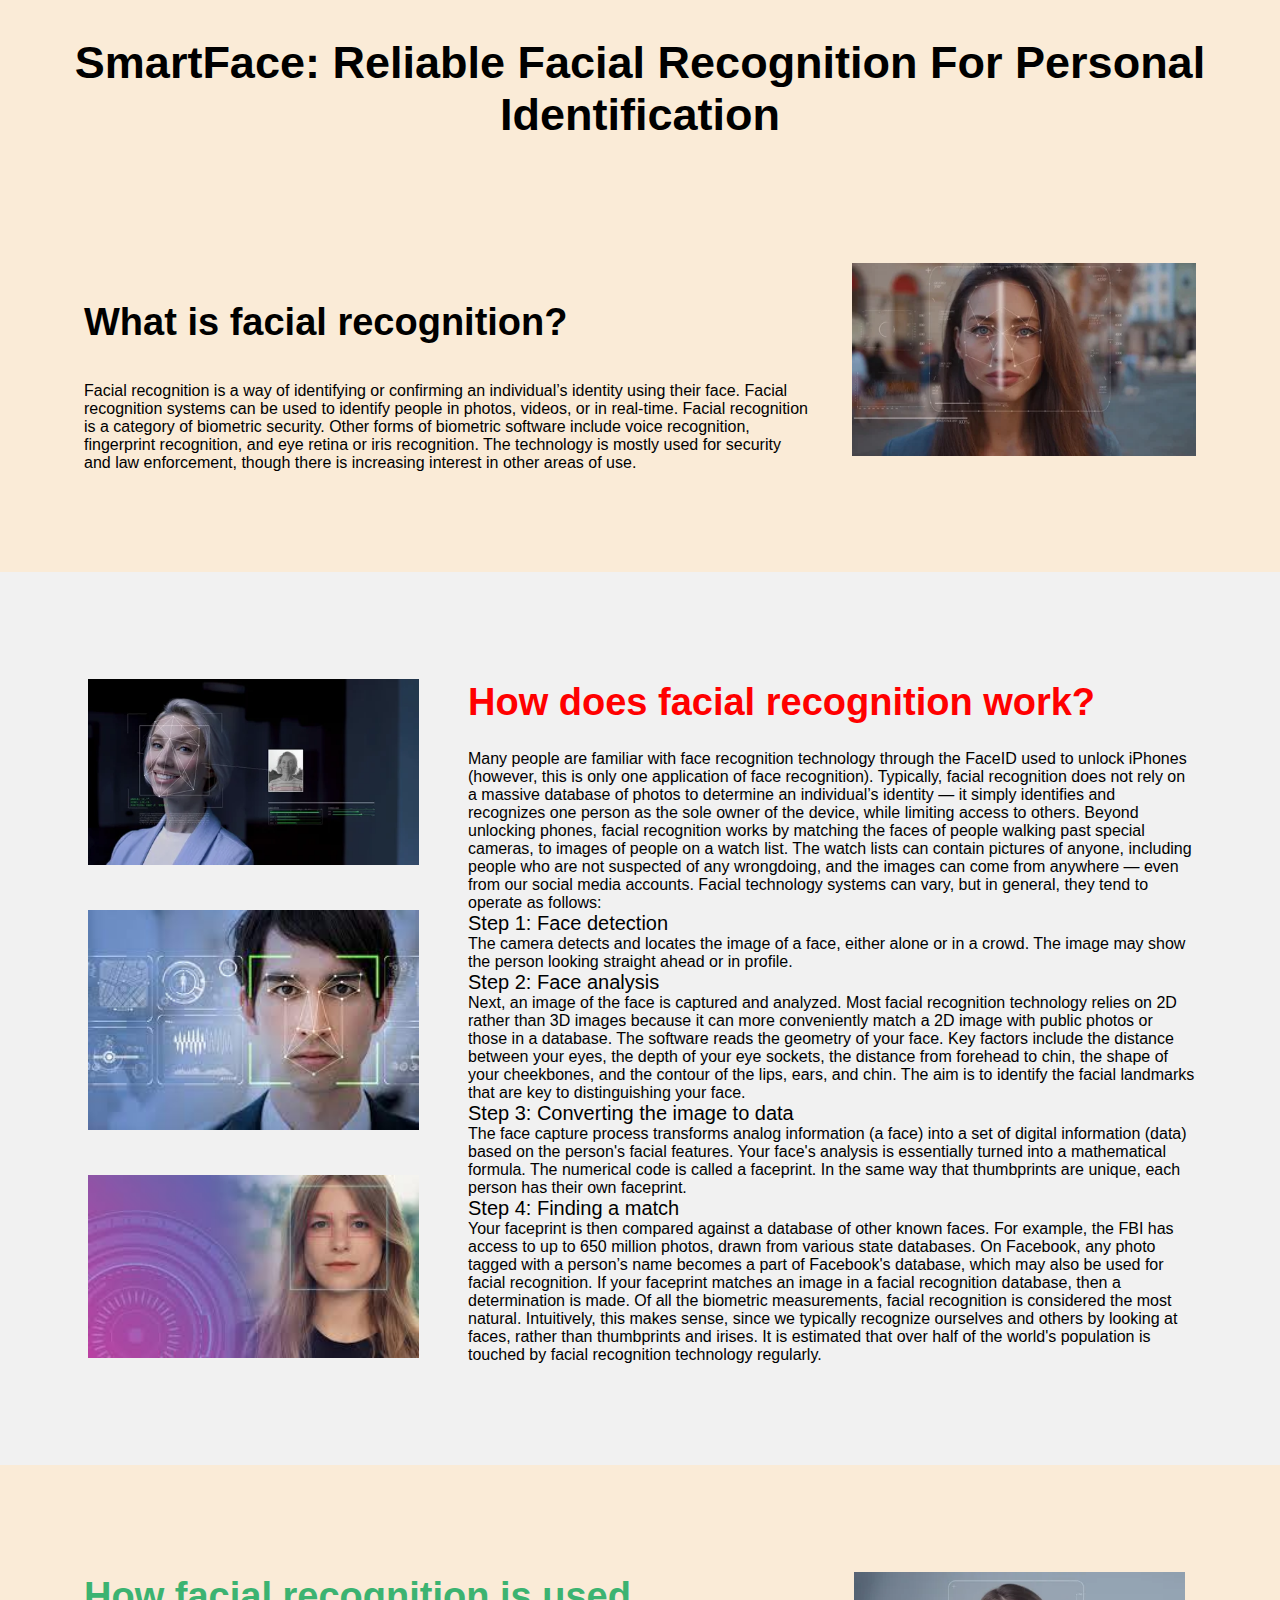
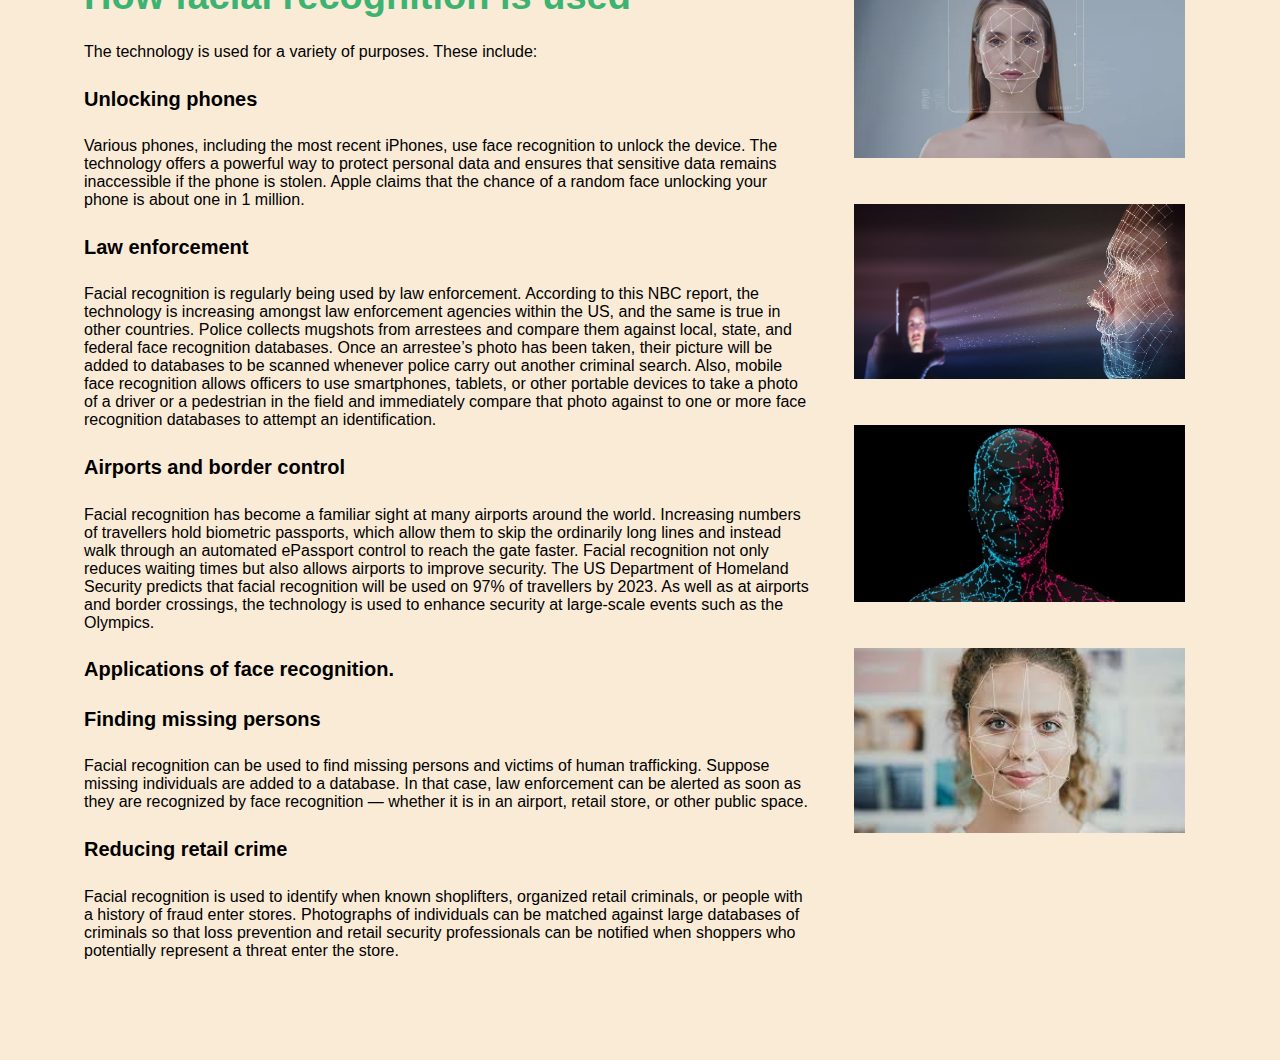
<file: lm.html>
<!DOCTYPE html>
<html>
<head>
<meta name="viewport" content="width=device-width, initial-scale=1">
<style>
* {
  box-sizing:border-box;
}

body {
  margin: 0;
  font-family: Arial, Helvetica, sans-serif;
  background: antiquewhite;
}

.container {
  padding: 64px;
}

.row:after {
  content: "";
  display: table;
  clear: both
}

.column-66 {
  float: left;
  width: 66.66666%;
  padding: 20px;
}

.column-33 {
  float: left;
  width: 33.33333%;
  padding: 20px;
}

.large-font {
  font-size: 38px;
}

.xlarge-font {
  font-size: 50px
}
img {
  display: block;
  height: auto;
  max-width: 100%;
}
#title{
    font-size: 30px;
    font-weight: bold;
    
}
#second{
  padding: 22px 2px;
  margin: 1px 2px;
}
#third{
  padding: 23px 2px;
}
@media screen and (max-width: 1000px) {
  .column-66,
  .column-33 {
    width: 100%;
    text-align: center;
  }
  img {
    margin: auto;
  }
}
</style>
</head>
<body>

<div style="text-align:center" id="title">
  <h2>SmartFace: Reliable Facial Recognition For Personal Identification</h2>
  
</div>

<!-- The App Section -->
<div class="container">
  <div class="row">
    <div class="column-66">
      <h3 class="large-font"><b>What is facial recognition?</b></h1>
      <p> Facial recognition is a way of identifying or confirming an individual’s identity using their face. Facial recognition systems can be used to identify people in photos, videos, or in real-time.

        Facial recognition is a category of biometric security. Other forms of biometric software include voice recognition, fingerprint recognition, and eye retina or iris recognition. The technology is mostly used for security and law enforcement, though there is increasing interest in other areas of use.</p>
    </div>
    <div class="column-33">
        <img id="first" src="11.jpg" width="400" height="550">
    </div>
  </div>
</div>

<!-- Clarity Section -->
<div class="container" style="background-color:#f1f1f1">
  <div class="row">
    <div class="column-33">
      <img id="second" src="mid.jpg"width="335" height="471">
      <img id="second" src="mid2.jpg"width="335" height="471">
      <img id="second" src="th1.jpg"width="335" height="471">

    </div>
    <div class="column-66">
      <h1 class="large-font" style="color:red;"><b>How does facial recognition work?</b></h1>
      <p>
        Many people are familiar with face recognition technology through the FaceID used to unlock iPhones (however, this is only one application of face recognition). Typically, facial recognition does not rely on a massive database of photos to determine an individual’s identity — it simply identifies and recognizes one person as the sole owner of the device, while limiting access to others.

        Beyond unlocking phones, facial recognition works by matching the faces of people walking past special cameras, to images of people on a watch list. The watch lists can contain pictures of anyone, including people who are not suspected of any wrongdoing, and the images can come from anywhere — even from our social media accounts. Facial technology systems can vary, but in general, they tend to operate as follows:
        
        <br><span style="font-size:20px">Step 1: Face detection</span><br>
        The camera detects and locates the image of a face, either alone or in a crowd. The image may show the person looking straight ahead or in profile.
        
       <br><span style="font-size:20px">Step 2: Face analysis</span><br>
        Next, an image of the face is captured and analyzed. Most facial recognition technology relies on 2D rather than 3D images because it can more conveniently match a 2D image with public photos or those in a database. The software reads the geometry of your face. Key factors include the distance between your eyes, the depth of your eye sockets, the distance from forehead to chin, the shape of your cheekbones, and the contour of the lips, ears, and chin. The aim is to identify the facial landmarks that are key to distinguishing your face.
        
        <br><span style="font-size:20px">Step 3: Converting the image to data</span><br>
        The face capture process transforms analog information (a face) into a set of digital information (data) based on the person's facial features. Your face's analysis is essentially turned into a mathematical formula. The numerical code is called a faceprint. In the same way that thumbprints are unique, each person has their own faceprint.
        <br><span style="font-size:20px">Step 4: Finding a match</span><br>
        Your faceprint is then compared against a database of other known faces. For example, the FBI has access to up to 650 million photos, drawn from various state databases. On Facebook, any photo tagged with a person’s name becomes a part of Facebook's database, which may also be used for facial recognition. If your faceprint matches an image in a facial recognition database, then a determination is made.
        
        Of all the biometric measurements, facial recognition is considered the most natural. Intuitively, this makes sense, since we typically recognize ourselves and others by looking at faces, rather than thumbprints and irises. It is estimated that over half of the world's population is touched by facial recognition technology regularly.
    </p>
    </div>
  </div>
</div>

<!-- The App Section -->
<div class="container">
  <div class="row">
    <div class="column-66">
      <h1 class="large-font" style="color:MediumSeaGreen;"><b>How facial recognition is used</b></h1>
   <p>
    The technology is used for a variety of purposes. These include:
<h4 style="font-size:20px">Unlocking phones</h4>
    Various phones, including the most recent iPhones, use face recognition to unlock the device. The technology offers a powerful way to protect personal data and ensures that sensitive data remains inaccessible if the phone is stolen. Apple claims that the chance of a random face unlocking your phone is about one in 1 million.
    
    <h4 style="font-size:20px">Law enforcement</h4>
    Facial recognition is regularly being used by law enforcement. According to this NBC report, the technology is increasing amongst law enforcement agencies within the US, and the same is true in other countries. Police collects mugshots from arrestees and compare them against local, state, and federal face recognition databases. Once an arrestee’s photo has been taken, their picture will be added to databases to be scanned whenever police carry out another criminal search.
    
    Also, mobile face recognition allows officers to use smartphones, tablets, or other portable devices to take a photo of a driver or a pedestrian in the field and immediately compare that photo against to one or more face recognition databases to attempt an identification.
    
    <h4 style="font-size:20px">Airports and border control</h4>
    Facial recognition has become a familiar sight at many airports around the world. Increasing numbers of travellers hold biometric passports, which allow them to skip the ordinarily long lines and instead walk through an automated ePassport control to reach the gate faster. Facial recognition not only reduces waiting times but also allows airports to improve security. The US Department of Homeland Security predicts that facial recognition will be used on 97% of travellers by 2023. As well as at airports and border crossings, the technology is used to enhance security at large-scale events such as the Olympics.
    
    <h4 style="font-size:20px">Applications of face recognition.</h4>
    
    <h4 style="font-size:20px">Finding missing persons</h4>
    Facial recognition can be used to find missing persons and victims of human trafficking. Suppose missing individuals are added to a database. In that case, law enforcement can be alerted as soon as they are recognized by face recognition — whether it is in an airport, retail store, or other public space.
    
    <h4 style="font-size:20px">Reducing retail crime</h4>
    Facial recognition is used to identify when known shoplifters, organized retail criminals, or people with a history of fraud enter stores. Photographs of individuals can be matched against large databases of criminals so that loss prevention and retail security professionals can be notified when shoppers who potentially represent a threat enter the store.
   </p>
     
    </div>
    <div class="column-33">
        <img id="third" src="12.jpg" width="335" height="471" >
        <img id="third" src="th4.jpg" width="335" height="471" >

        <img id="third" src="mid3.jpg" width="335" height="471" >
        <img id="third" src="th3.jpg" width="335" height="471" >

    </div>
  </div>
</div>

</body>
</html>
</file>
